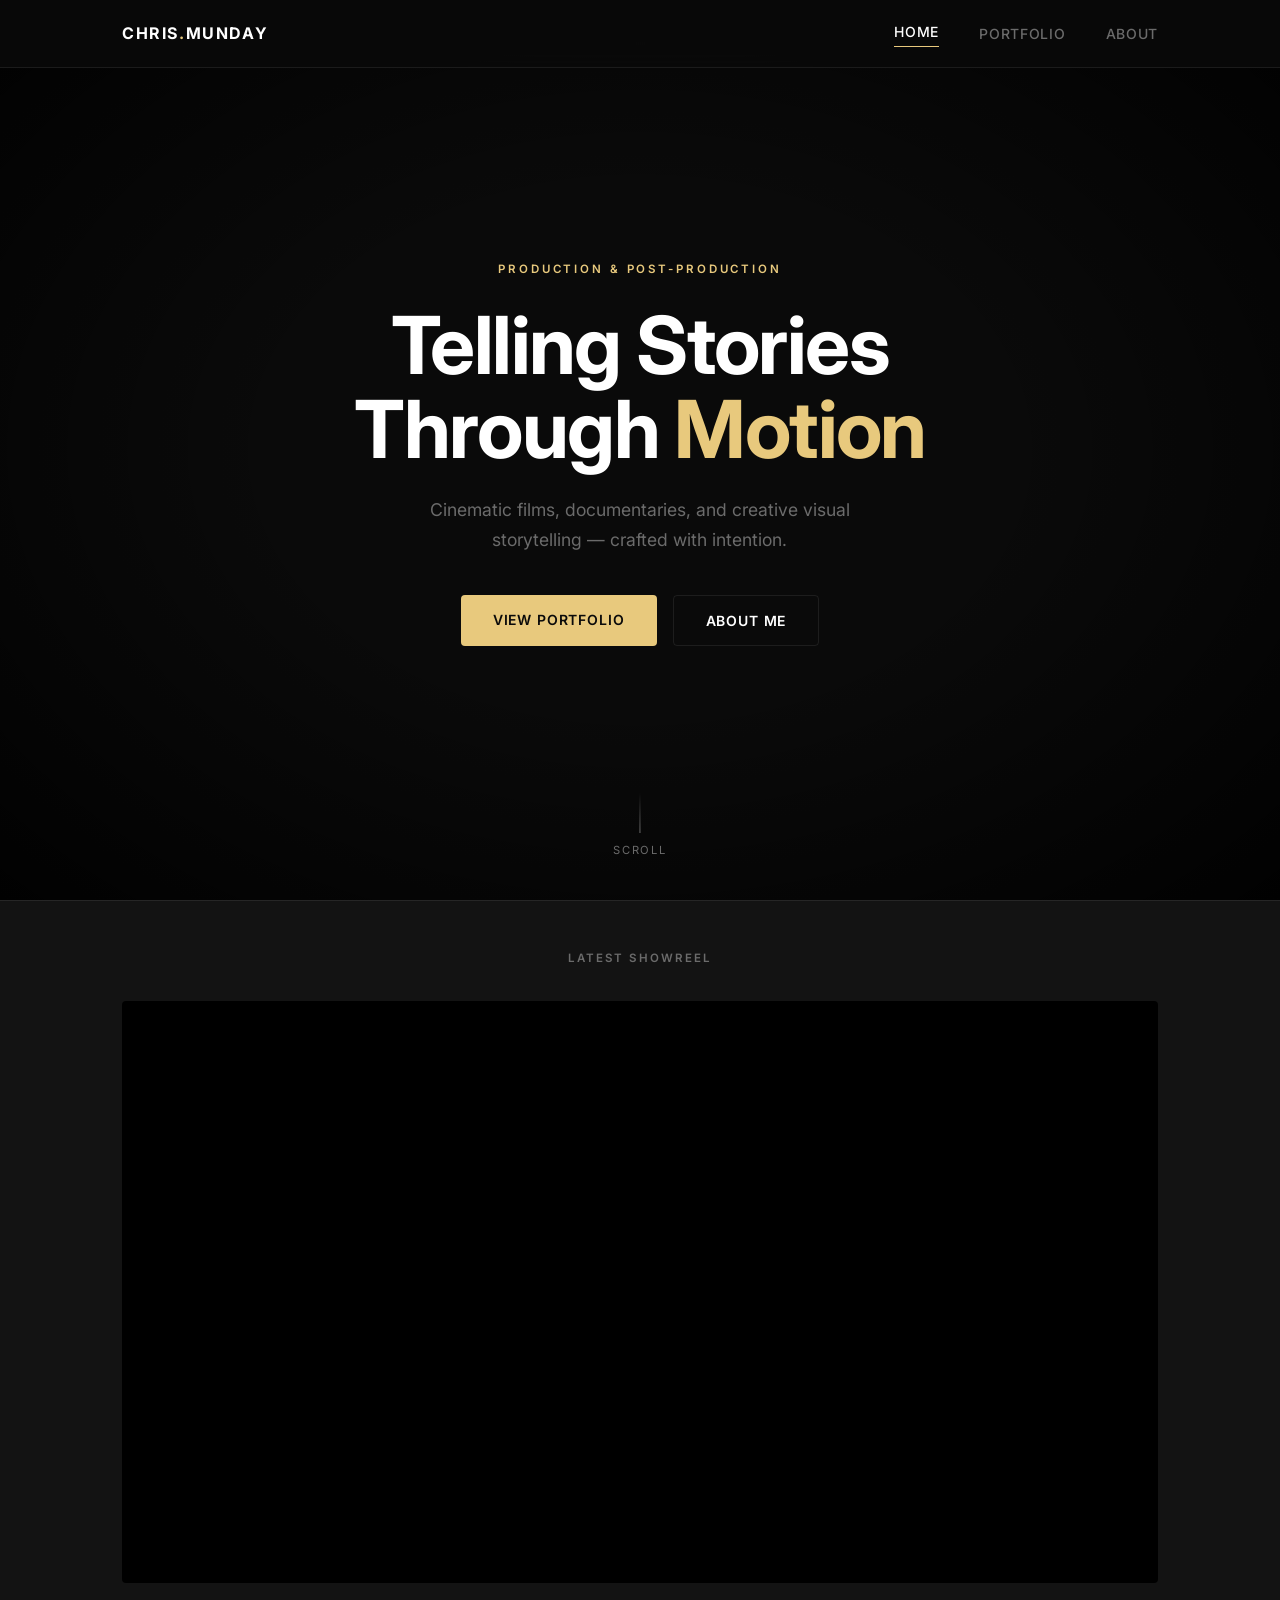
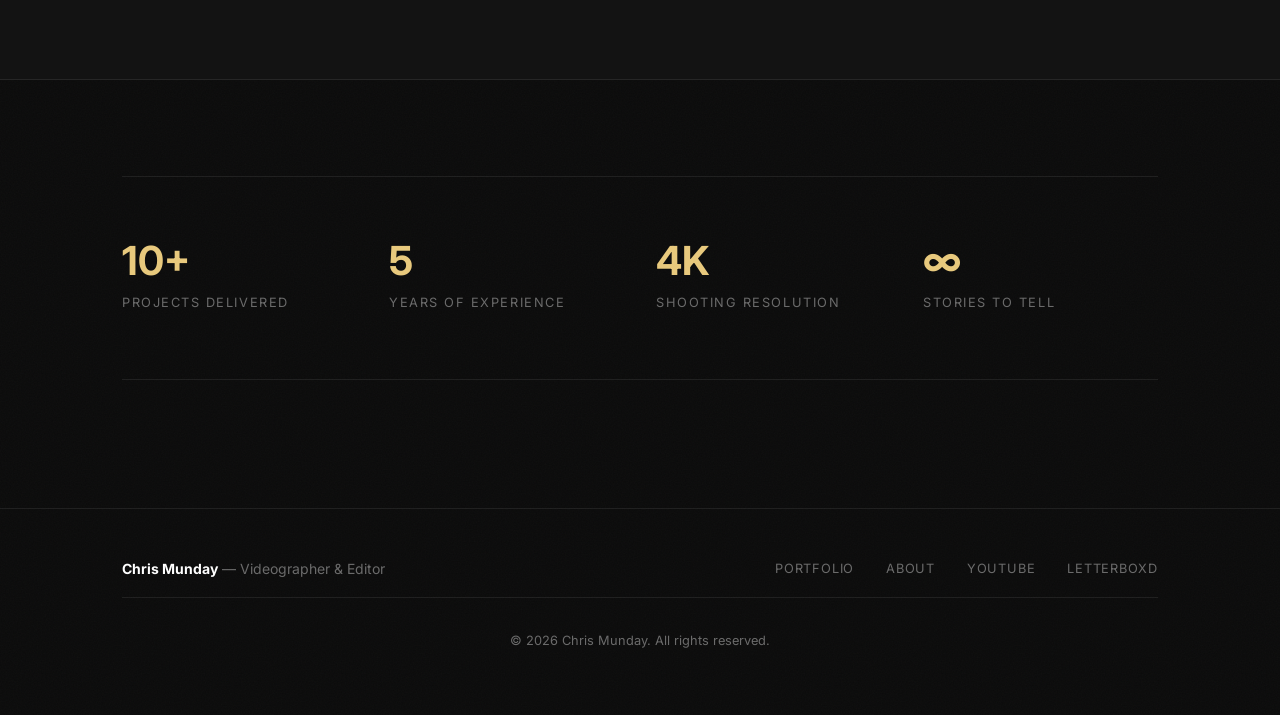
<file: index.html>
<!DOCTYPE html>
<html lang="en">
<!--
  ============================================================
  index.html — Landing Page
  ============================================================
  This is the home / splash page of the videography portfolio.

  Sections on this page:
    • .site-header  — fixed top navigation bar
    • .hero         — full-viewport cinematic intro
    • .hero-reel    — featured showreel YouTube embed
    • .highlights   — quick-stat strip (projects, years, etc.)
    • .site-footer  — copyright and links

  To update the showreel:
    1. Go to the YouTube video you want to embed.
    2. Click Share → Embed and copy the video ID from the URL.
       e.g. https://www.youtube.com/watch?v=XXXXXXXXXXX  →  ID = XXXXXXXXXXX
    3. Replace "XXXXXXXXXXX" in the <iframe src="..."> below.
  ============================================================
-->
<head>
    <meta charset="UTF-8">
    <meta name="viewport" content="width=device-width, initial-scale=1.0">

    <!-- ── SEO meta ── Update name and description ── -->
    <meta name="description" content="Videography portfolio — cinematic films, event coverage, and creative storytelling.">
    <title>Chris Munday | Portfolio</title>

    <!-- Stylesheet (single file for the whole site) -->
    <link rel="stylesheet" href="styles.css">

    <!-- Optional: Google Fonts — Inter -->
    <link rel="preconnect" href="https://fonts.googleapis.com">
    <link rel="preconnect" href="https://fonts.gstatic.com" crossorigin>
    <link href="https://fonts.googleapis.com/css2?family=Inter:wght@400;500;600;700&display=swap" rel="stylesheet">
</head>
<body>

    <!-- ============================================================
         NAVIGATION — shared across all pages
         Update links if you rename any pages.
         The "active" class highlights the current page in the nav.
         ============================================================ -->
    <header class="site-header">
        <div class="container">

            <!-- Site logo / name — replace "YOUR NAME" with real name -->
            <a href="index.html" class="site-logo">Chris<span>.</span>Munday</a>

            <!-- Mobile hamburger button -->
            <button class="nav-toggle" aria-label="Toggle navigation" onclick="document.querySelector('.site-nav').classList.toggle('open')">
                <span></span><span></span><span></span>
            </button>

            <nav class="site-nav">
                <a href="index.html" class="active">Home</a>
                <a href="portfolio.html">Portfolio</a>
                <a href="about.html">About</a>
                <!-- Add more nav links here if needed -->
            </nav>
        </div>
    </header>


    <!-- ============================================================
         HERO — full-viewport cinematic landing
         ============================================================ -->
    <section class="hero">
        <div class="hero__content">

            <!-- Eyebrow label — small text above the main title -->
            <span class="hero__eyebrow">Production &amp; Post-production</span>

            <!-- Main headline — update to your friend's tagline -->
            <h1 class="hero__title">
                Telling Stories<br>Through <em>Motion</em>
            </h1>

            <!-- Supporting paragraph — keep it short and punchy -->
            <p class="hero__sub">
                Cinematic films, documentaries, and creative visual storytelling
                — crafted with intention.
            </p>

            <!-- CTA buttons -->
            <div class="btn-group">
                <a href="portfolio.html" class="btn btn--primary">View Portfolio</a>
                <a href="about.html"     class="btn btn--ghost">About Me</a>
            </div>
        </div>

        <!-- Animated scroll nudge -->
        <div class="hero__scroll" aria-hidden="true">Scroll</div>
    </section>


    <!-- ============================================================
         SHOWREEL — featured YouTube embed
         ============================================================
         HOW TO UPDATE THE SHOWREEL VIDEO:
           1. Open your YouTube video.
           2. Copy the 11-character video ID from the URL:
                https://www.youtube.com/watch?v=XXXXXXXXXXX
                                                ^^^^^^^^^^^
           3. Replace XXXXXXXXXXX in the iframe src below.
         ============================================================ -->
    <section class="hero-reel">
        <div class="container">
            <p class="hero-reel__title">Latest Showreel</p>

            <div class="video-embed">
                <!--
                  Replace XXXXXXXXXXX with your YouTube video ID.
                  The parameters after the "?" improve embed behaviour:
                    rel=0        — don't show unrelated suggested videos
                    modestbranding=1 — hide large YouTube logo
                    color=white  — white progress bar
                -->
                <iframe
                    src="https://www.youtube.com/embed/8SS_R-p1GkY?rel=0&modestbranding=1&color=white"
                    title="Showreel"
                    allow="accelerometer; autoplay; clipboard-write; encrypted-media; gyroscope; picture-in-picture"
                    allowfullscreen
                    loading="lazy">
                </iframe>
            </div>
        </div>
    </section>


    <!-- ============================================================
         QUICK STATS — update numbers to match real experience
         ============================================================ -->
    <section class="section">
        <div class="container">
            <div class="highlights">

                <!-- ── Stat 1 ── -->
                <div>
                    <span class="highlight__number">10+</span>
                    <span class="highlight__label">Projects Delivered</span>
                </div>

                <!-- ── Stat 2 ── -->
                <div>
                    <span class="highlight__number">5</span>
                    <span class="highlight__label">Years of Experience</span>
                </div>

                <!-- ── Stat 3 ── -->
                <div>
                    <span class="highlight__number">4K</span>
                    <span class="highlight__label">Shooting Resolution</span>
                </div>

                <!-- ── Stat 4 ── -->
                <div>
                    <span class="highlight__number">∞</span>
                    <span class="highlight__label">Stories to Tell</span>
                </div>

            </div>
        </div>
    </section>


    <!-- ============================================================
         FOOTER — shared across all pages
         Update social links and copyright name.
         ============================================================ -->
    <footer class="site-footer">
        <div class="container">

            <div class="footer-brand">
                <strong>Chris Munday</strong> — Videographer & Editor
            </div>

            <div class="footer-links">
                <a href="portfolio.html">Portfolio</a>
                <a href="about.html">About</a>
                <!-- Add a mailto link or contact page when ready -->
                <!-- <a href="mailto:you@example.com">Contact</a> -->

                <!-- Replace # with real social URLs -->
                <a href="https://youtube.com/@chrismunday0" target="_blank" rel="noopener noreferrer">YouTube</a>
               <a href="https://letterboxd.com/chrismunday0" target="_blank" rel="noopener noreferrer">Letterboxd</a>
            </div>

        </div>
        <div class="container">
            <p class="footer-copy">&copy; <span id="year"></span> Chris Munday. All rights reserved.</p>
        </div>
    </footer>

    <script>
        // Auto-update the copyright year
        document.getElementById('year').textContent = new Date().getFullYear();
    </script>

</body>
</html>
</file>
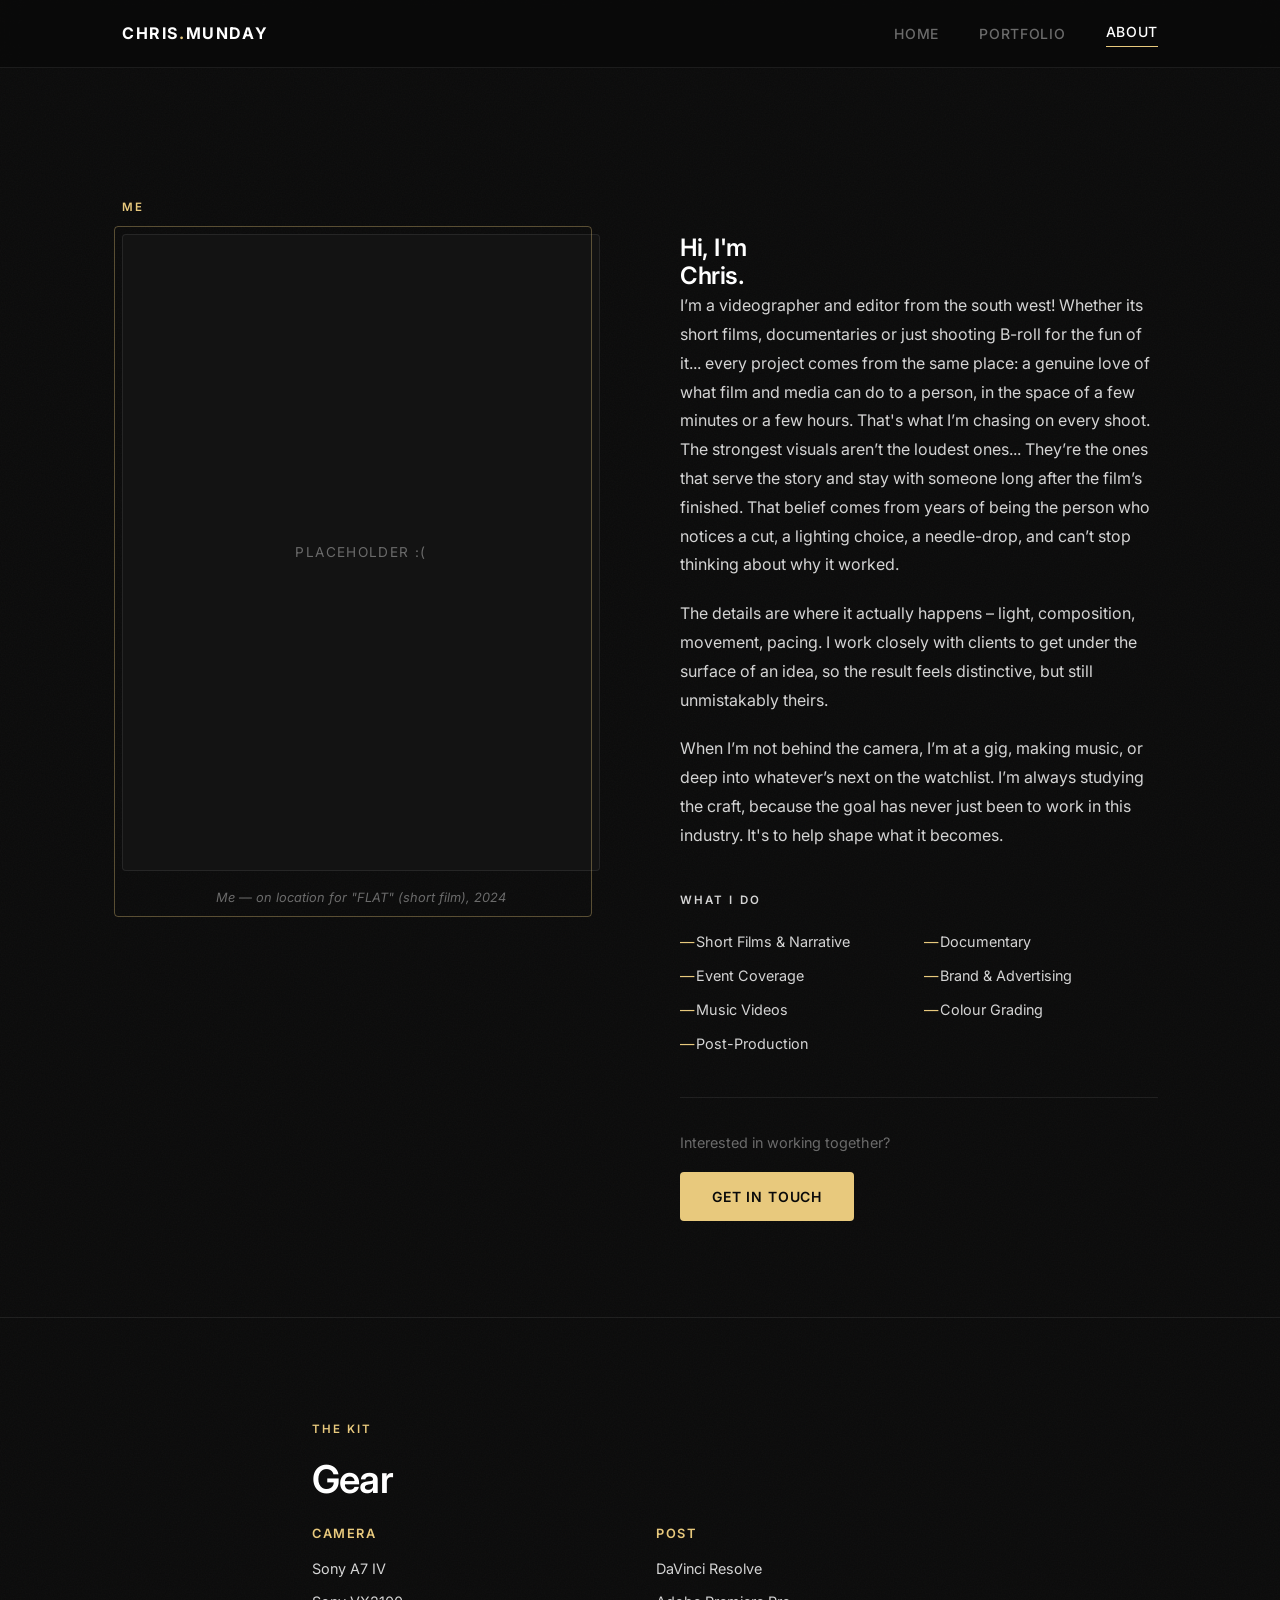
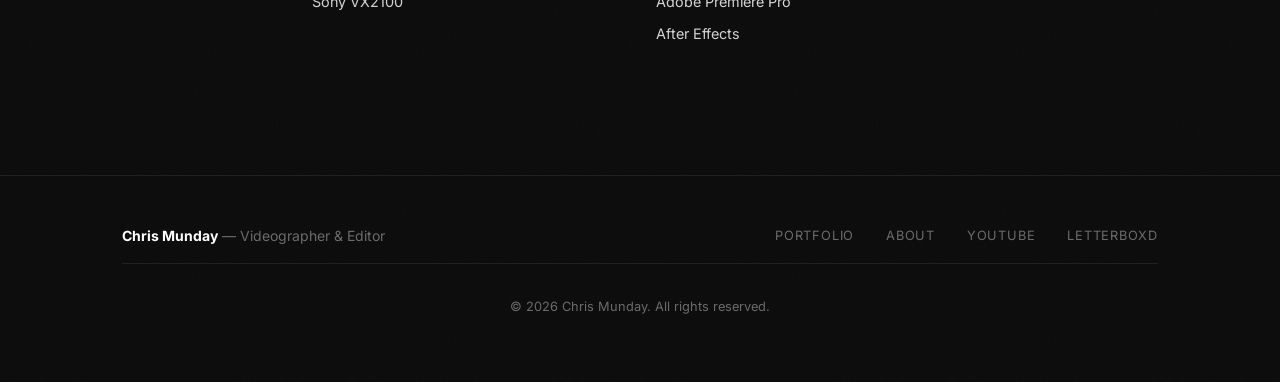
<file: about.html>
<!DOCTYPE html>
<html lang="en">
<!--
  ============================================================
  about.html — About Me Page
  ============================================================
  Sections on this page:
    • .about-grid     — photo + bio text side by side
    • .skills-list    — list of services / specialisms
    • .about-cta      — contact call-to-action
    • .highlights     — quick-stat strip

  Things to personalise:
    1. Replace "Your Name" everywhere with the real name.
    2. Replace the photo placeholder with a real <img> tag:
         <img class="about-photo__img"
              src="images/portrait.jpg"
              alt="Your Name — videographer">
       Upload the image to an "images/" folder in this repo.
    3. Update the bio paragraphs.
    4. Update the skills list items.
    5. Update the social / contact links in the CTA section.
  ============================================================
-->
<head>
    <meta charset="UTF-8">
    <meta name="viewport" content="width=device-width, initial-scale=1.0">
    <meta name="description" content="About Your Name — videographer, cinematographer, and visual storyteller.">
    <title>About | Chris Munday</title>
    <link rel="stylesheet" href="styles.css">
    <link rel="preconnect" href="https://fonts.googleapis.com">
    <link rel="preconnect" href="https://fonts.gstatic.com" crossorigin>
    <link href="https://fonts.googleapis.com/css2?family=Inter:wght@400;500;600;700&display=swap" rel="stylesheet">
</head>
<body>

    <!-- ── Navigation ── -->
    <header class="site-header">
        <div class="container">
            <a href="index.html" class="site-logo">Chris<span>.</span>Munday</a>
            <button class="nav-toggle" aria-label="Toggle navigation" onclick="document.querySelector('.site-nav').classList.toggle('open')">
                <span></span><span></span><span></span>
            </button>
            <nav class="site-nav">
                <a href="index.html">Home</a>
                <a href="portfolio.html">Portfolio</a>
                <a href="about.html" class="active">About</a>
            </nav>
        </div>
    </header>


    <main style="padding-top: 6rem;">

        <!-- ============================================================
             ABOUT SECTION — Photo + Bio
             ============================================================ -->
        <section class="section">
            <div class="container">

                <span class="section__label">Me</span>

                <div class="about-grid">

                    <!-- ── Portrait ── -->
                    <div class="about-photo">
                        <!--
                          OPTION A — Real photo (recommended):
                          Create an "images/" folder, upload your portrait,
                          then uncomment and update the <img> tag below
                          and remove the placeholder <div>.

                          <img class="about-photo__img"
                               src="images/portrait.jpg"
                               alt="Your Name — videographer">

                          OPTION B — Placeholder (default):
                          Keep the <div> below until you have a real image.
                        -->
                        <div class="about-photo__placeholder">
                            Placeholder :(
                        </div>

                        <p class="about-photo__caption">
                            <!-- Optional caption under the photo -->
                            Me — on location for "FLAT" (short film), 2024
                        </p>
                    </div>


                    <!-- ── Bio text ── -->
                    <div class="about-text">
                        <h1>Hi, I'm<br>Chris.</h1>

                        <!--
                          Update these paragraphs with real bio content.
                          Aim for 3–5 short paragraphs — honest, direct, human.
                        -->
                        <p>
                            I’m a videographer and editor from the south west! 
                            Whether its short films, documentaries or just shooting B-roll for the fun of it... 
                            every project comes from the same place: 
                            a genuine love of what film and media can do to a person, 
                            in the space of a few minutes or a few hours.
                            That's what I’m chasing on every shoot. 
                            The strongest visuals aren’t the loudest ones... 
                            They’re the ones that serve the story and stay with someone long after the film’s finished. 
                            That belief comes from years of being the person who notices a cut, 
                            a lighting choice, a needle-drop, and can’t stop thinking about why it worked.
                        </p>
                        <p>
                            The details are where it actually happens – 
                            light, composition, movement, pacing. 
                            I work closely with clients to get under the surface of an idea, 
                            so the result feels distinctive, but still unmistakably theirs.
                        </p>
                        <p>
                            When I’m not behind the camera, I’m at a gig, making music, 
                            or deep into whatever’s next on the watchlist. 
                            I’m always studying the craft, 
                            because the goal has never just been to work in this industry. 
                            It's to help shape what it becomes.
                        </p>


                        <!-- ── Services / Skills list ── -->
                        <div class="skills-list">
                            <p class="skills-list__title">What I do</p>
                            <ul>
                                <!-- Update these to match real services -->
                                <li>Short Films &amp; Narrative</li>
                                <li>Documentary</li>
                                <li>Event Coverage</li>
                                <li>Brand &amp; Advertising</li>
                                <li>Music Videos</li>
                                <li>Colour Grading</li>
                                <li>Post-Production</li>
                                
                                
                                <!-- Add more services here -->
                            </ul>
                        </div>


                        <!-- ── Contact CTA ── -->
                        <div class="about-cta">
                            <p>Interested in working together?</p>
                            <div class="btn-group" style="justify-content:flex-start;">
                                <!--
                                  Replace the href values with real links.
                                  mailto: opens the visitor's email client.
                                -->
                                <a href="mailto:cmcontactmail@pm.me" class="btn btn--primary">Get in touch</a>
                                
                            </div>
                        </div>

                    </div><!-- /about-text -->
                </div><!-- /about-grid -->

            </div>
        </section>


        <!-- ============================================================
             GEAR / EQUIPMENT (optional — remove this section if not needed)
             ============================================================
             A simple text list of camera kit builds trust with clients
             who care about production quality. Update or remove freely.
        -->
        <hr class="divider">
        <section class="section">
            <div class="container--narrow">

                <span class="section__label">The Kit</span>
                <h2 class="section__title">Gear</h2>

                <div style="display:grid; grid-template-columns:1fr 1fr; gap:2rem; margin-top:1.5rem;">

                    <div>
                        <h3 style="font-size:0.8rem; letter-spacing:0.12em; text-transform:uppercase; color:var(--accent); margin-bottom:1rem;">Camera</h3>
                        <ul style="display:flex; flex-direction:column; gap:0.5rem; color:var(--text); font-size:0.9rem;">
                            <!-- Update to real camera bodies -->
                            <li>Sony A7 IV</li>
                            <li>Sony VX2100</li>
                            
                            
                        </ul>
                    </div>

                    <div>
                        <h3 style="font-size:0.8rem; letter-spacing:0.12em; text-transform:uppercase; color:var(--accent); margin-bottom:1rem;">Post</h3>
                        <ul style="display:flex; flex-direction:column; gap:0.5rem; color:var(--text); font-size:0.9rem;">
                            <!-- Update to real software -->
                            <li>DaVinci Resolve</li>
                            <li>Adobe Premiere Pro</li>
                            <li>After Effects</li>
                        </ul>
                    </div>

                </div>

            </div>
        </section>

    </main>


    <!-- ── Footer ── -->
    <footer class="site-footer">
        <div class="container">
            <div class="footer-brand"><strong>Chris Munday</strong> — Videographer & Editor</div>
            <div class="footer-links">
                <a href="portfolio.html">Portfolio</a>
                <a href="about.html">About</a>
                <a href="https://youtube.com/@chrismunday0" target="_blank" rel="noopener noreferrer">YouTube</a>
                <a href="https://letterboxd.com/chrismunday0" target="_blank" rel="noopener noreferrer">Letterboxd</a>
            </div>
        </div>
        <div class="container">
            <p class="footer-copy">&copy; <span id="year"></span> Chris Munday. All rights reserved.</p>
        </div>
    </footer>

    <script>
        document.getElementById('year').textContent = new Date().getFullYear();
    </script>

</body>
</html>
</file>
<file: styles.css>
/* ==========================================================================
   VIDEOGRAPHY PORTFOLIO — styles.css
   --------------------------------------------------------------------------
   Minimalist, cinematic dark theme.
   Accent colour: --accent (#e8c97d warm gold)
   
   Structure:
     1. Reset & CSS Variables
     2. Base / Typography
     3. Layout Utilities
     4. Navigation / Header
     5. Hero Section (landing page)
     6. Content Sections
     7. About Page
     8. Portfolio Grid
     9. Video Card & Modal
    10. Footer
    11. Responsive Breakpoints
   ========================================================================== */


/* --------------------------------------------------------------------------
   1. Reset & CSS Variables
   -------------------------------------------------------------------------- */
*,
*::before,
*::after {
    margin: 0;
    padding: 0;
    box-sizing: border-box;
}

:root {
    /* Colours */
    --bg:          #0a0a0a;       /* page background  */
    --surface:     #131313;       /* card / elevated surfaces */
    --border:      rgba(255,255,255,0.08);
    --accent:      #e8c97d;       /* warm gold highlight */
    --accent-dim:  rgba(232,201,125,0.15);
    --text:        #d4d4d4;       /* body copy */
    --text-muted:  #6b6b6b;      /* secondary labels */
    --white:       #ffffff;

    /* Typography */
    --font-sans:   'Inter', system-ui, -apple-system, BlinkMacSystemFont, 'Segoe UI', sans-serif;
    --font-display:'Inter', Georgia, serif;   /* swap to a serif if desired */

    /* Spacing */
    --section-gap: 6rem;
    --radius:      4px;

    /* Transitions */
    --ease:        0.3s ease;
}

html {
    scroll-behavior: smooth;
    font-size: 16px;
}


/* --------------------------------------------------------------------------
   2. Base / Typography
   -------------------------------------------------------------------------- */
body {
    font-family: var(--font-sans);
    background-color: var(--bg);
    color: var(--text);
    line-height: 1.7;
    min-height: 100vh;
    /* Subtle film-grain texture via SVG data-URI */
    background-image: url("data:image/svg+xml,%3Csvg xmlns='http://www.w3.org/2000/svg' width='300' height='300'%3E%3Cfilter id='n'%3E%3CfeTurbulence type='fractalNoise' baseFrequency='0.75' numOctaves='4' stitchTiles='stitch'/%3E%3C/filter%3E%3Crect width='300' height='300' filter='url(%23n)' opacity='0.03'/%3E%3C/svg%3E");
}

h1, h2, h3, h4 {
    font-family: var(--font-display);
    font-weight: 600;
    color: var(--white);
    letter-spacing: -0.02em;
    line-height: 1.2;
}

p {
    color: var(--text);
    margin-bottom: 1rem;
}

a {
    color: var(--accent);
    text-decoration: none;
    transition: opacity var(--ease);
}

a:hover { opacity: 0.75; }

img { display: block; max-width: 100%; }

ul { list-style: none; }


/* --------------------------------------------------------------------------
   3. Layout Utilities
   -------------------------------------------------------------------------- */
.container {
    max-width: 1100px;
    margin: 0 auto;
    padding: 0 2rem;
}

/* Narrow container for text-heavy pages */
.container--narrow {
    max-width: 720px;
    margin: 0 auto;
    padding: 0 2rem;
}

.section {
    padding: var(--section-gap) 0;
}

.section__label {
    display: inline-block;
    font-size: 0.72rem;
    font-weight: 600;
    letter-spacing: 0.18em;
    text-transform: uppercase;
    color: var(--accent);
    margin-bottom: 1rem;
}

.section__title {
    font-size: clamp(1.75rem, 3vw, 2.5rem);
    margin-bottom: 1rem;
}

.divider {
    height: 1px;
    background: var(--border);
    border: none;
    margin: 0;
}


/* --------------------------------------------------------------------------
   4. Navigation / Header
   -------------------------------------------------------------------------- */
.site-header {
    position: fixed;
    top: 0;
    left: 0;
    right: 0;
    z-index: 100;
    padding: 1.25rem 0;
    background-color: rgba(10, 10, 10, 0.85);
    backdrop-filter: blur(12px);
    -webkit-backdrop-filter: blur(12px);
    border-bottom: 1px solid var(--border);
    transition: background-color var(--ease);
}

.site-header .container {
    display: flex;
    align-items: center;
    justify-content: space-between;
}

/* Site wordmark / logo */
.site-logo {
    font-size: 1rem;
    font-weight: 700;
    letter-spacing: 0.1em;
    text-transform: uppercase;
    color: var(--white);
    text-decoration: none;
}

.site-logo span {
    color: var(--accent);
}

/* Desktop nav links */
.site-nav {
    display: flex;
    gap: 2.5rem;
    align-items: center;
}

.site-nav a {
    font-size: 0.875rem;
    font-weight: 500;
    letter-spacing: 0.05em;
    text-transform: uppercase;
    color: var(--text-muted);
    text-decoration: none;
    transition: color var(--ease);
}

.site-nav a:hover,
.site-nav a.active {
    color: var(--white);
    opacity: 1;
}

/* Active nav indicator */
.site-nav a.active {
    border-bottom: 1px solid var(--accent);
    padding-bottom: 2px;
}

/* Hamburger — mobile only */
.nav-toggle {
    display: none;
    flex-direction: column;
    gap: 5px;
    background: none;
    border: none;
    cursor: pointer;
    padding: 4px;
}

.nav-toggle span {
    display: block;
    width: 24px;
    height: 2px;
    background: var(--white);
    border-radius: 2px;
    transition: transform var(--ease), opacity var(--ease);
}


/* --------------------------------------------------------------------------
   5. Hero Section (index.html — landing page)
   -------------------------------------------------------------------------- */
.hero {
    /* Full-viewport cinematic hero */
    min-height: 100vh;
    display: flex;
    align-items: center;
    justify-content: center;
    text-align: center;
    position: relative;
    overflow: hidden;
    padding: 0 2rem;
    /* A dark gradient that darkens edges like a lens vignette */
    background: radial-gradient(ellipse at center, rgba(20,20,20,0) 40%, rgba(0,0,0,0.9) 100%), var(--bg);
}

.hero__content {
    max-width: 700px;
    position: relative;
    z-index: 1;
}

.hero__eyebrow {
    display: inline-block;
    font-size: 0.72rem;
    font-weight: 600;
    letter-spacing: 0.25em;
    text-transform: uppercase;
    color: var(--accent);
    margin-bottom: 1.5rem;
}

.hero__title {
    font-size: clamp(2.5rem, 7vw, 5rem);
    font-weight: 700;
    line-height: 1.05;
    color: var(--white);
    margin-bottom: 1.5rem;
}

.hero__title em {
    font-style: normal;
    color: var(--accent);
}

.hero__sub {
    font-size: 1.1rem;
    color: var(--text-muted);
    max-width: 480px;
    margin: 0 auto 2.5rem;
    line-height: 1.7;
}

/* CTA Buttons */
.btn-group {
    display: flex;
    gap: 1rem;
    justify-content: center;
    flex-wrap: wrap;
}

.btn {
    display: inline-block;
    padding: 0.8rem 2rem;
    font-size: 0.875rem;
    font-weight: 600;
    letter-spacing: 0.06em;
    text-transform: uppercase;
    border-radius: var(--radius);
    text-decoration: none;
    transition: all var(--ease);
    cursor: pointer;
    border: none;
}

/* Primary filled button */
.btn--primary {
    background: var(--accent);
    color: #0a0a0a;
}

.btn--primary:hover {
    background: #f0d898;
    opacity: 1;
    transform: translateY(-1px);
}

/* Ghost / outline button */
.btn--ghost {
    background: transparent;
    color: var(--white);
    border: 1px solid var(--border);
}

.btn--ghost:hover {
    border-color: rgba(255,255,255,0.3);
    color: var(--white);
    opacity: 1;
    transform: translateY(-1px);
}

/* Scroll indicator */
.hero__scroll {
    position: absolute;
    bottom: 2.5rem;
    left: 50%;
    transform: translateX(-50%);
    display: flex;
    flex-direction: column;
    align-items: center;
    gap: 0.5rem;
    color: var(--text-muted);
    font-size: 0.7rem;
    letter-spacing: 0.15em;
    text-transform: uppercase;
    animation: bounce 2s infinite;
}

.hero__scroll::before {
    content: '';
    display: block;
    width: 1px;
    height: 40px;
    background: linear-gradient(to bottom, transparent, var(--text-muted));
}

@keyframes bounce {
    0%, 100% { transform: translateX(-50%) translateY(0); }
    50%       { transform: translateX(-50%) translateY(6px); }
}

/* Featured reel embed on hero / landing */
.hero-reel {
    padding: 3rem 0 var(--section-gap);
    background: var(--surface);
    border-top: 1px solid var(--border);
    border-bottom: 1px solid var(--border);
}

.hero-reel__title {
    text-align: center;
    font-size: 0.72rem;
    font-weight: 600;
    letter-spacing: 0.18em;
    text-transform: uppercase;
    color: var(--text-muted);
    margin-bottom: 2rem;
}

.video-embed {
    position: relative;
    padding-bottom: 56.25%; /* 16:9 */
    height: 0;
    overflow: hidden;
    border-radius: var(--radius);
    background: #000;
}

.video-embed iframe {
    position: absolute;
    inset: 0;
    width: 100%;
    height: 100%;
    border: none;
}


/* --------------------------------------------------------------------------
   6. Content Sections (shared)
   -------------------------------------------------------------------------- */
/* Two-column stat / highlight strip */
.highlights {
    display: grid;
    grid-template-columns: repeat(auto-fit, minmax(180px, 1fr));
    gap: 2rem;
    padding: 4rem 0;
    border-top: 1px solid var(--border);
    border-bottom: 1px solid var(--border);
}

.highlight__number {
    font-size: 2.5rem;
    font-weight: 700;
    color: var(--accent);
    display: block;
    line-height: 1;
    margin-bottom: 0.4rem;
}

.highlight__label {
    font-size: 0.8rem;
    letter-spacing: 0.12em;
    text-transform: uppercase;
    color: var(--text-muted);
}


/* --------------------------------------------------------------------------
   7. About Page
   -------------------------------------------------------------------------- */
.about-grid {
    display: grid;
    grid-template-columns: 1fr 1fr;
    gap: 5rem;
    align-items: start;
}

/* Portrait / photo placeholder */
.about-photo {
    position: relative;
}

.about-photo__img {
    width: 100%;
    aspect-ratio: 3/4;
    object-fit: cover;
    border-radius: var(--radius);
    filter: grayscale(20%);
}

/* Placeholder shown when there is no real photo yet */
.about-photo__placeholder {
    width: 100%;
    aspect-ratio: 3/4;
    background: var(--surface);
    border: 1px solid var(--border);
    border-radius: var(--radius);
    display: flex;
    align-items: center;
    justify-content: center;
    color: var(--text-muted);
    font-size: 0.85rem;
    letter-spacing: 0.1em;
    text-transform: uppercase;
}

.about-photo__caption {
    margin-top: 1rem;
    font-size: 0.8rem;
    color: var(--text-muted);
    text-align: center;
    font-style: italic;
}

/* Gold accent line on the photo */
.about-photo::after {
    content: '';
    position: absolute;
    top: -8px;
    left: -8px;
    right: 8px;
    bottom: 8px;
    border: 1px solid var(--accent);
    border-radius: var(--radius);
    pointer-events: none;
    opacity: 0.35;
}

.about-text h2 {
    font-size: clamp(1.75rem, 3vw, 2.25rem);
    margin-bottom: 1.5rem;
}

.about-text p {
    color: var(--text);
    line-height: 1.8;
    margin-bottom: 1.25rem;
}

/* Skills / Services list */
.skills-list {
    margin-top: 2.5rem;
}

.skills-list__title {
    font-size: 0.72rem;
    font-weight: 600;
    letter-spacing: 0.18em;
    text-transform: uppercase;
    color: var(--accent);
    margin-bottom: 1rem;
}

.skills-list ul {
    display: grid;
    grid-template-columns: 1fr 1fr;
    gap: 0.6rem;
}

.skills-list li {
    font-size: 0.9rem;
    color: var(--text);
    padding-left: 1rem;
    position: relative;
}

.skills-list li::before {
    content: '—';
    position: absolute;
    left: 0;
    color: var(--accent);
}

/* Contact CTA on about page */
.about-cta {
    margin-top: 2.5rem;
    padding-top: 2rem;
    border-top: 1px solid var(--border);
}

.about-cta p {
    font-size: 0.9rem;
    color: var(--text-muted);
    margin-bottom: 1rem;
}


/* --------------------------------------------------------------------------
   8. Portfolio Grid
   -------------------------------------------------------------------------- */
/* Filter tabs */
.portfolio-filters {
    display: flex;
    gap: 0.75rem;
    flex-wrap: wrap;
    margin-bottom: 3rem;
}

.filter-btn {
    background: none;
    border: 1px solid var(--border);
    color: var(--text-muted);
    padding: 0.45rem 1.1rem;
    font-size: 0.8rem;
    font-weight: 500;
    letter-spacing: 0.06em;
    text-transform: uppercase;
    border-radius: 999px;
    cursor: pointer;
    transition: all var(--ease);
    font-family: inherit;
}

.filter-btn:hover {
    border-color: rgba(255,255,255,0.25);
    color: var(--white);
}

.filter-btn.active {
    background: var(--accent);
    border-color: var(--accent);
    color: #0a0a0a;
}

/* Responsive masonry-like grid */
/*
   HOW TO ADD MORE VIDEOS
   ─────────────────────────────────────────────────────────────────────────
   Copy one of the <article class="video-card"> blocks in portfolio.html
   and paste it inside <div class="portfolio-grid">.
   Update the YouTube video ID and all the text fields.
   See portfolio.html for a step-by-step comment guide.
   ─────────────────────────────────────────────────────────────────────────
*/
.portfolio-grid {
    display: grid;
    grid-template-columns: repeat(auto-fill, minmax(320px, 1fr));
    gap: 2rem;
}

/* Featured item spans two columns on wide screens */
.video-card--featured {
    grid-column: span 2;
}

/* --------------------------------------------------------------------------
   9. Video Card
   -------------------------------------------------------------------------- */
.video-card {
    background: var(--surface);
    border: 1px solid var(--border);
    border-radius: var(--radius);
    overflow: hidden;
    transition: border-color var(--ease), transform var(--ease);
    cursor: pointer;
}

.video-card:hover {
    border-color: rgba(232,201,125,0.4);
    transform: translateY(-3px);
}

/* Thumbnail wrapper — 16:9 */
.video-card__thumb {
    position: relative;
    padding-bottom: 56.25%;
    background: #000;
    overflow: hidden;
}

.video-card__thumb img {
    position: absolute;
    inset: 0;
    width: 100%;
    height: 100%;
    object-fit: cover;
    transition: transform 0.5s ease, opacity var(--ease);
    opacity: 0.85;
}

.video-card:hover .video-card__thumb img {
    transform: scale(1.03);
    opacity: 1;
}

/* Play button overlay */
.video-card__play {
    position: absolute;
    inset: 0;
    display: flex;
    align-items: center;
    justify-content: center;
    background: rgba(0,0,0,0.3);
    transition: background var(--ease);
}

.video-card:hover .video-card__play {
    background: rgba(0,0,0,0.15);
}

.play-icon {
    width: 52px;
    height: 52px;
    background: rgba(0,0,0,0.6);
    border: 2px solid rgba(255,255,255,0.7);
    border-radius: 50%;
    display: flex;
    align-items: center;
    justify-content: center;
    transition: background var(--ease), border-color var(--ease), transform var(--ease);
}

.video-card:hover .play-icon {
    background: var(--accent);
    border-color: var(--accent);
    transform: scale(1.08);
}

.play-icon svg {
    width: 18px;
    height: 18px;
    fill: var(--white);
    margin-left: 3px; /* optical centering */
}

.video-card:hover .play-icon svg {
    fill: #0a0a0a;
}

/* Card category tag */
.video-card__tag {
    position: absolute;
    top: 0.75rem;
    left: 0.75rem;
    background: rgba(0,0,0,0.75);
    backdrop-filter: blur(6px);
    color: var(--accent);
    font-size: 0.65rem;
    font-weight: 700;
    letter-spacing: 0.14em;
    text-transform: uppercase;
    padding: 0.3rem 0.6rem;
    border-radius: 2px;
}

/* Card text body */
.video-card__body {
    padding: 1.25rem;
}

.video-card__title {
    font-size: 1rem;
    font-weight: 600;
    color: var(--white);
    margin-bottom: 0.4rem;
    line-height: 1.3;
}

.video-card__desc {
    font-size: 0.85rem;
    color: var(--text-muted);
    line-height: 1.6;
    margin-bottom: 0;
}

.video-card__meta {
    margin-top: 0.75rem;
    display: flex;
    align-items: center;
    justify-content: space-between;
    font-size: 0.75rem;
    color: var(--text-muted);
}

/* Lightbox / modal overlay */
.modal-overlay {
    display: none;
    position: fixed;
    inset: 0;
    z-index: 200;
    background: rgba(0,0,0,0.92);
    align-items: center;
    justify-content: center;
    padding: 2rem;
}

.modal-overlay.open {
    display: flex;
}

.modal-inner {
    position: relative;
    width: 100%;
    max-width: 900px;
}

.modal-close {
    position: absolute;
    top: -2.5rem;
    right: 0;
    background: none;
    border: none;
    color: var(--text-muted);
    font-size: 1.5rem;
    cursor: pointer;
    line-height: 1;
    transition: color var(--ease);
    font-family: inherit;
}

.modal-close:hover { color: var(--white); }


/* --------------------------------------------------------------------------
   10. Footer
   -------------------------------------------------------------------------- */
.site-footer {
    border-top: 1px solid var(--border);
    padding: 3rem 0;
    margin-top: 2rem;
}

.site-footer .container {
    display: flex;
    align-items: center;
    justify-content: space-between;
    flex-wrap: wrap;
    gap: 1.5rem;
}

.footer-brand {
    font-size: 0.875rem;
    color: var(--text-muted);
}

.footer-brand strong {
    color: var(--white);
}

.footer-links {
    display: flex;
    gap: 2rem;
}

.footer-links a {
    font-size: 0.8rem;
    letter-spacing: 0.06em;
    text-transform: uppercase;
    color: var(--text-muted);
    text-decoration: none;
    transition: color var(--ease);
}

.footer-links a:hover {
    color: var(--white);
    opacity: 1;
}

.footer-copy {
    font-size: 0.8rem;
    color: var(--text-muted);
    text-align: center;
    width: 100%;
    border-top: 1px solid var(--border);
    padding-top: 2rem;
    margin-top: 1rem;
}


/* --------------------------------------------------------------------------
   11. Responsive Breakpoints
   -------------------------------------------------------------------------- */

/* Tablet */
@media (max-width: 900px) {
    :root { --section-gap: 4rem; }

    .about-grid {
        grid-template-columns: 1fr;
        gap: 3rem;
    }

    .about-photo { max-width: 380px; margin: 0 auto; }

    .video-card--featured {
        grid-column: span 1;
    }
}

/* Mobile */
@media (max-width: 640px) {
    :root { --section-gap: 3rem; }

    .container,
    .container--narrow {
        padding: 0 1.25rem;
    }

    /* Show hamburger, hide desktop nav */
    .nav-toggle { display: flex; }

    .site-nav {
        display: none;
        position: absolute;
        top: 100%;
        left: 0;
        right: 0;
        flex-direction: column;
        gap: 0;
        background: rgba(10,10,10,0.98);
        border-bottom: 1px solid var(--border);
        padding: 1rem 0;
    }

    .site-nav.open { display: flex; }

    .site-nav a {
        padding: 0.85rem 2rem;
        width: 100%;
        border-bottom: 1px solid var(--border);
    }

    .site-nav a:last-child { border-bottom: none; }

    .hero__title { font-size: clamp(2rem, 10vw, 3.5rem); }

    .portfolio-grid {
        grid-template-columns: 1fr;
    }

    .highlights {
        grid-template-columns: 1fr 1fr;
    }

    .site-footer .container {
        flex-direction: column;
        text-align: center;
    }

    .footer-links { justify-content: center; }

    .skills-list ul {
        grid-template-columns: 1fr;
    }
}
</file>
